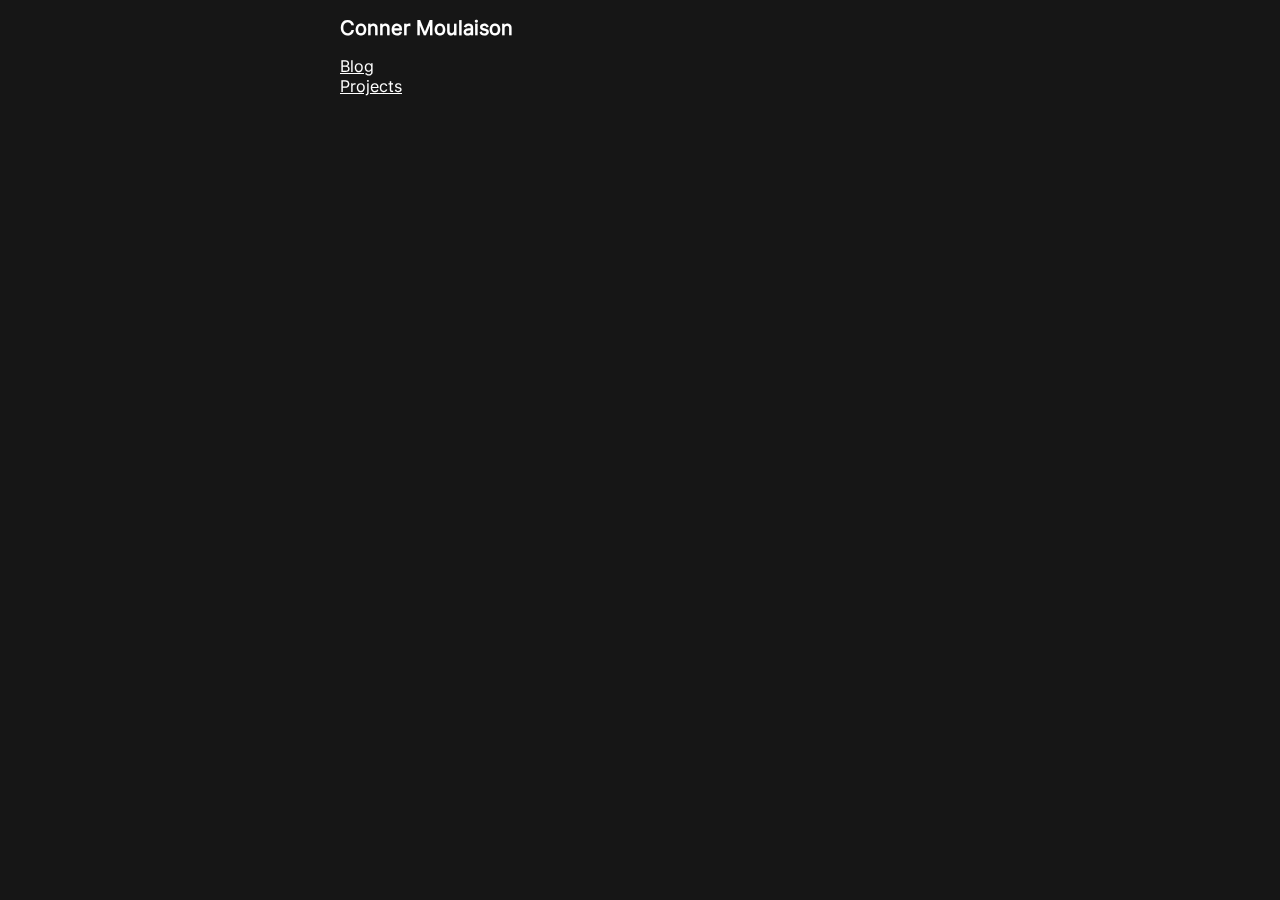
<file: index.html>
<!DOCTYPE html>
<html lang='en'>
	<head>
		<title>Conner Moulaison</title>
		<link rel='stylesheet' href='style.css'>
		<meta name="google" content="notranslate" />
	</head>
	<body>
		<header>
			<h1 lang='en'>Conner Moulaison</h1>
		</header>

		<article>
			<ul class='blog-list'>
				<li class='blog-link'>
					<a class='blog-link-title' href="./blog/index.html">Blog</a>
				</li>
				<li class='blog-link'>
					<a class='blog-link-title' href="./projects/index.html">Projects</a>
				</li>
			</ul>
		</article>
	</body>
</html>
</file>
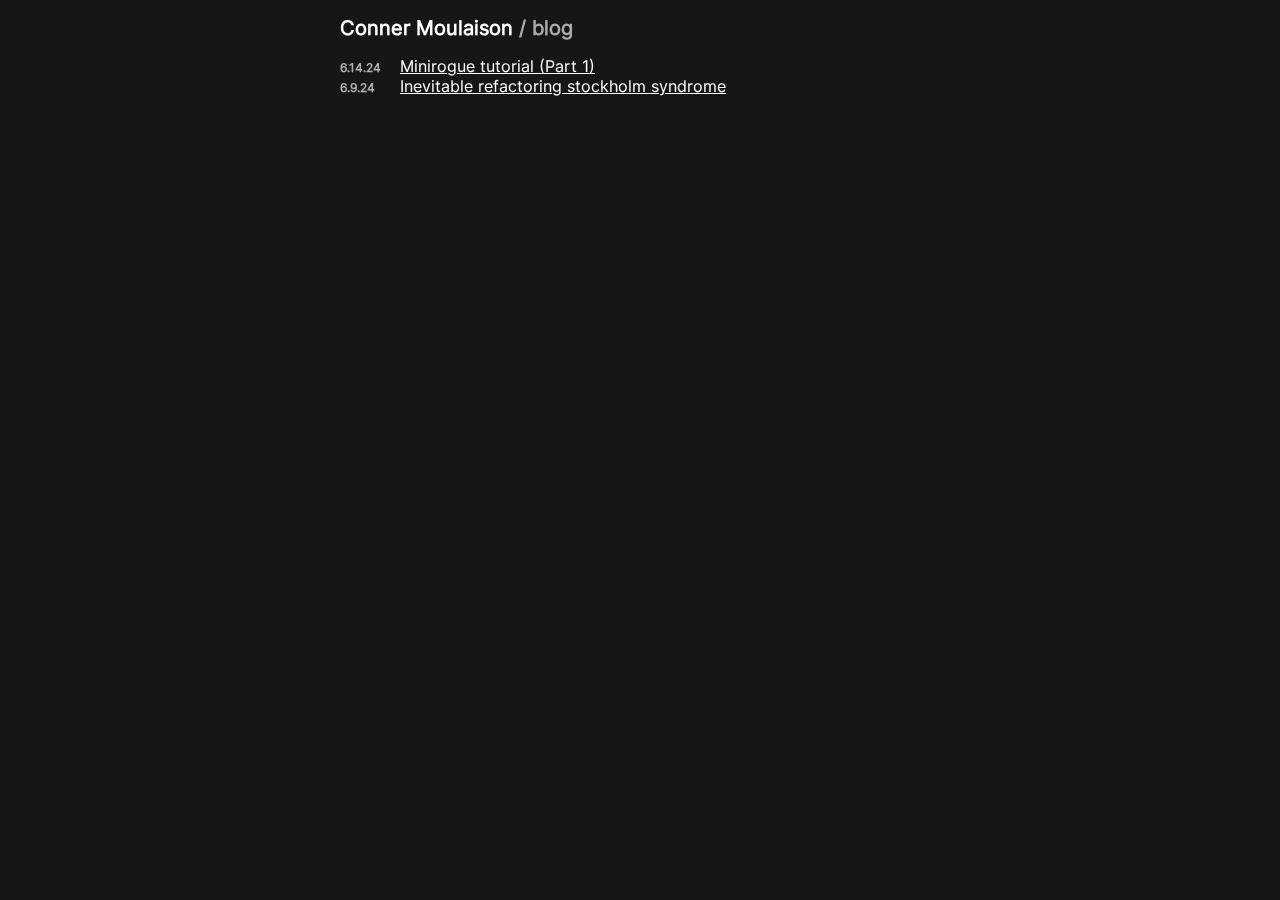
<file: blog/index.html>
<!DOCTYPE html>
<html>
	<head>
		<title>Conner Moulaison/Blog</title>
		<link rel='stylesheet' href='../style.css'>
	</head>
	<body>
		<header>
			<h1><a class='header-home' href='../index.html'>Conner Moulaison</a><span class='header-subject'> / blog</span></h1>
		</header>

		<article>
			<ul class='blog-list'>
				<li class='blog-link'>
					<div class='blog-link-date'>6.14.24</div>
					<a class='blog-link-title' href="./minirogue.html">Minirogue tutorial (Part 1)</a>
				</li>
				<li class='blog-link'>
					<div class='blog-link-date'>6.9.24</div>
					<a class='blog-link-title' href="./refactoring.html">Inevitable refactoring stockholm syndrome</a>
				</li>
			</ul>
		</article>
	</body>
</html>
</file>
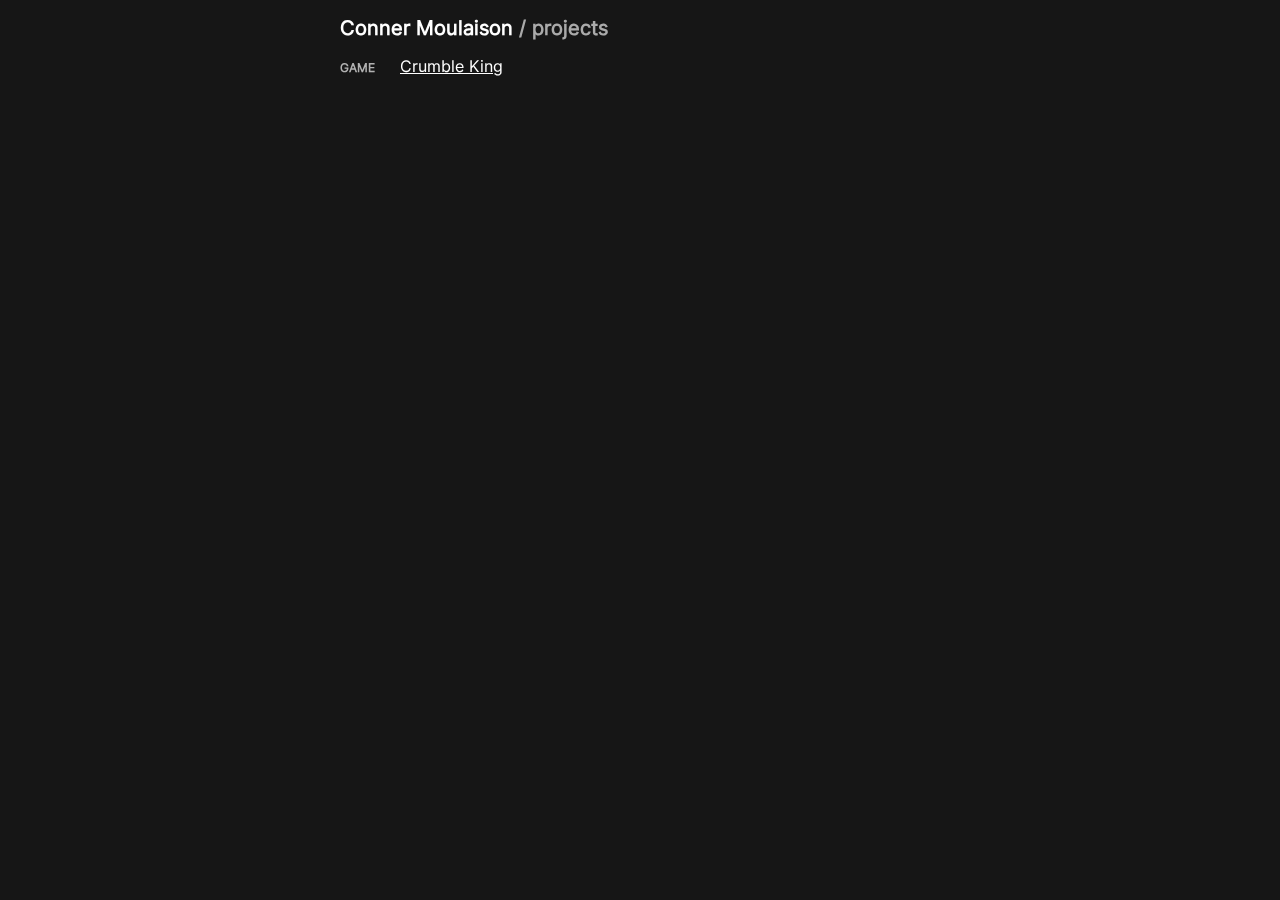
<file: projects/index.html>
<!DOCTYPE html>
<html>
	<head>
		<title>Conner Moulaison/Projects</title>
		<link rel='stylesheet' href='../style.css'>
	</head>
	<body>
		<header>
			<h1><a class='header-home' href='../index.html'>Conner Moulaison</a><span class='header-subject'> / projects</span></h1>
		</header>

		<article>
			<ul class='blog-list'>
				<li class='blog-link'>
					<div class='blog-link-date'>GAME</div>
					<a class='blog-link-title' href="./crumble.html">Crumble King</a>
				</li>
			</ul>
		</article>
	</body>
</html>
</file>
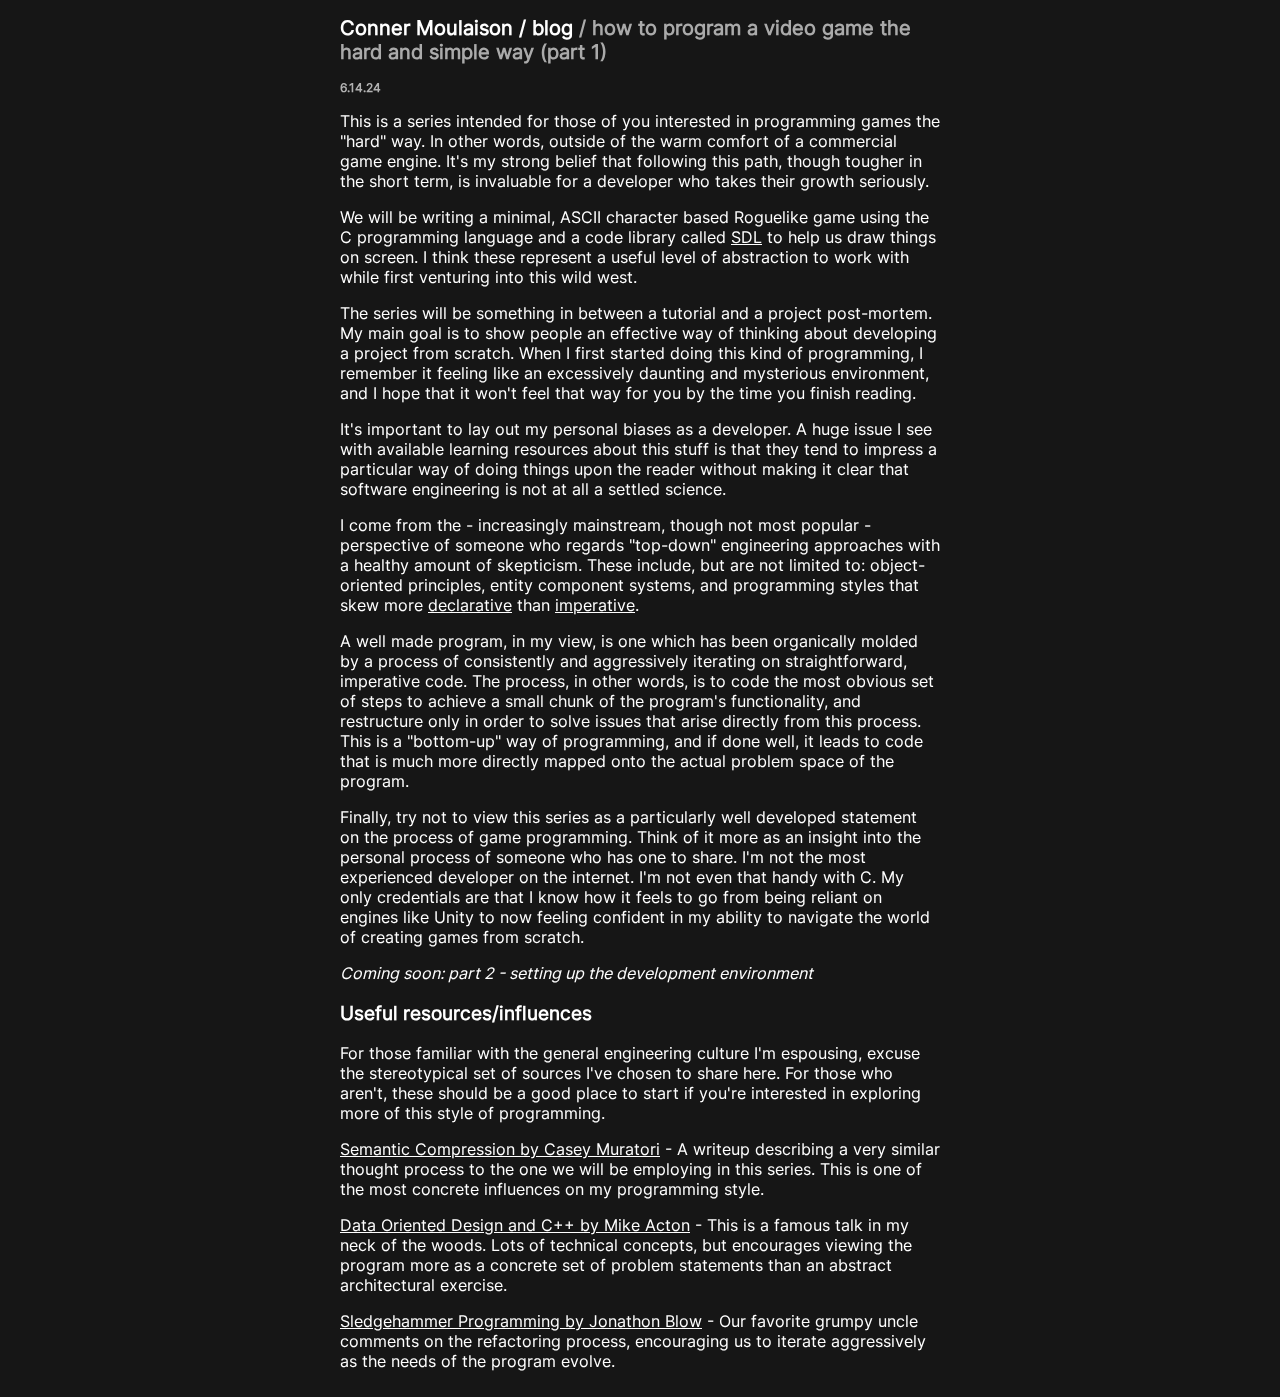
<file: blog/minirogue.html>
<!DOCTYPE html>
<html>
	<head>
		<title>Conner Moulaison/MiniRogue Part 1</title>
		<link rel='stylesheet' href='../style.css'>
	</head>
	<body>
		<header>
			<h1><a class='header-home' href='../index.html'>Conner Moulaison</a> / <a class='header-home' href='./index.html'>blog</a><span class='header-subject'> / how to program a video game the hard and simple way (part 1)</span></h1>
		</header>

		<article>
			<h2 class='header-date'>6.14.24</h2>
			<p>This is a series intended for those of you interested in programming games the "hard" way. In other words, outside of the warm comfort of a commercial game engine. It's my strong belief that following this path, though tougher in the short term, is invaluable for a developer who takes their growth seriously.</p>
			<p>We will be writing a minimal, ASCII character based Roguelike game using the C programming language and a code library called <a href='https://www.libsdl.org/'>SDL</a> to help us draw things on screen. I think these represent a useful level of abstraction to work with while first venturing into this wild west.</p>
			<p>The series will be something in between a tutorial and a project post-mortem. My main goal is to show people an effective way of thinking about developing a project from scratch. When I first started doing this kind of programming, I remember it feeling like an excessively daunting and mysterious environment, and I hope that it won't feel that way for you by the time you finish reading.</p>
			<p>It's important to lay out my personal biases as a developer. A huge issue I see with available learning resources about this stuff is that they tend to impress a particular way of doing things upon the reader without making it clear that software engineering is not at all a settled science.</p>
			<p>I come from the - increasingly mainstream, though not most popular - perspective of someone who regards "top-down" engineering approaches with a healthy amount of skepticism. These include, but are not limited to: object-oriented principles, entity component systems, and programming styles that skew more <a href='https://en.wikipedia.org/wiki/Declarative_programming'>declarative</a> than <a href='https://en.wikipedia.org/wiki/Imperative_programming'>imperative</a>.</p>
			<p>A well made program, in my view, is one which has been organically molded by a process of consistently and aggressively iterating on straightforward, imperative code. The process, in other words, is to code the most obvious set of steps to achieve a small chunk of the program's functionality, and restructure only in order to solve issues that arise directly from this process. This is a "bottom-up" way of programming, and if done well, it leads to code that is much more directly mapped onto the actual problem space of the program.</p>
			<p>Finally, try not to view this series as a particularly well developed statement on the process of game programming. Think of it more as an insight into the personal process of someone who has one to share. I'm not the most experienced developer on the internet. I'm not even that handy with C. My only credentials are that I know how it feels to go from being reliant on engines like Unity to now feeling confident in my ability to navigate the world of creating games from scratch.</p>
			<em>Coming soon: part 2 - setting up the development environment</em>
			<h3>Useful resources/influences</h2>
			<p>For those familiar with the general engineering culture I'm espousing, excuse the stereotypical set of sources I've chosen to share here. For those who aren't, these should be a good place to start if you're interested in exploring more of this style of programming.</p>
			<p><a href='https://caseymuratori.com/blog_0015'>Semantic Compression by Casey Muratori</a> - A writeup describing a very similar thought process to the one we will be employing in this series. This is one of the most concrete influences on my programming style.</p>
			<p><a href='https://www.youtube.com/watch?v=rX0ItVEVjHc'>Data Oriented Design and C++ by Mike Acton</a> - This is a famous talk in my neck of the woods. Lots of technical concepts, but encourages viewing the program more as a concrete set of problem statements than an abstract architectural exercise.</p>
			<p><a href='https://www.youtube.com/watch?v=ubWB_ResHwM'>Sledgehammer Programming by Jonathon Blow</a> - Our favorite grumpy uncle comments on the refactoring process, encouraging us to iterate aggressively as the needs of the program evolve.</p>
		</article>
	</body>
</html>
</file>
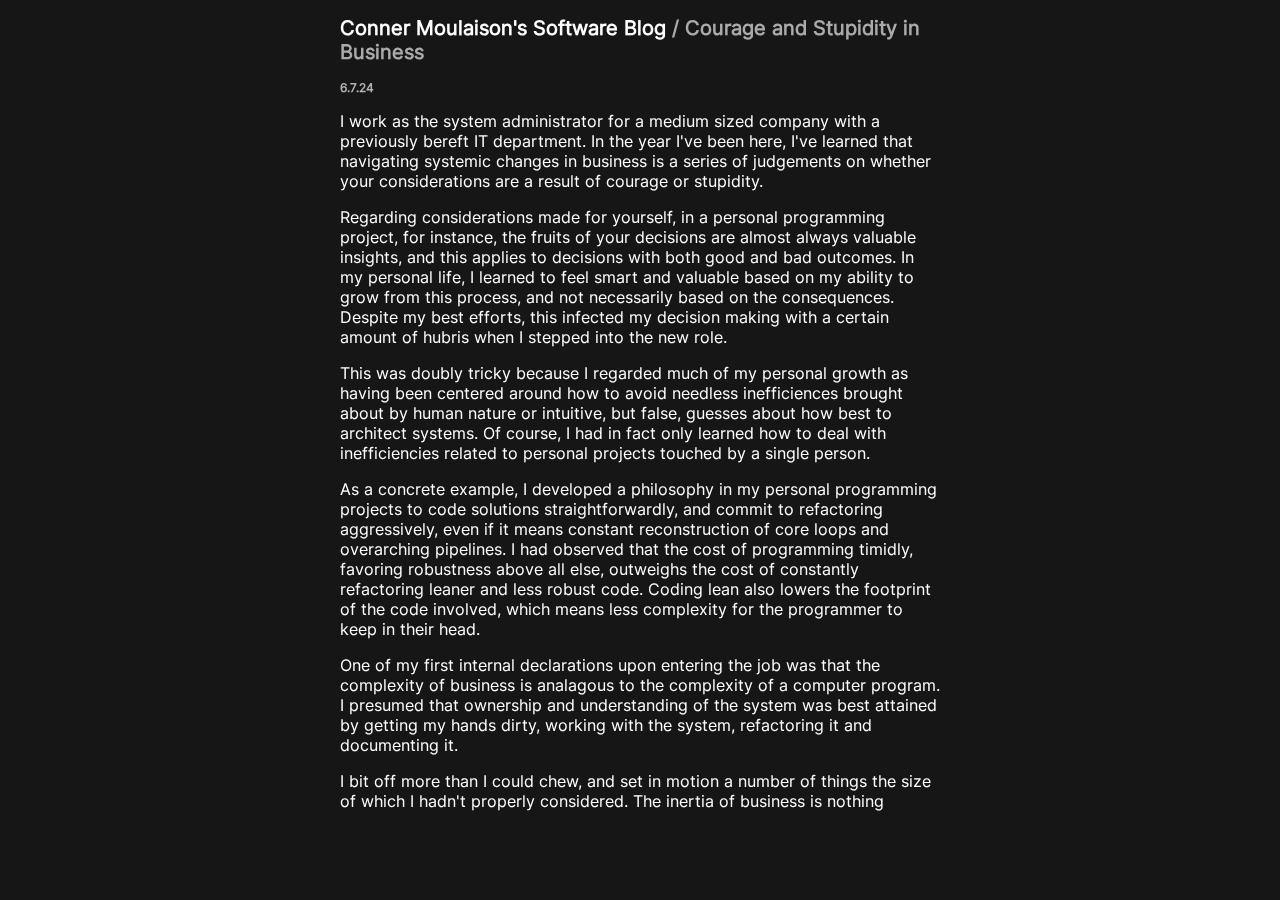
<file: blog/programming.html>
<!DOCTYPE html>
<html>
	<head>
		<title>Conner's Blog</title>
		<link rel='stylesheet' href='../style.css'>
	</head>
	<body>
		<header>
			<h1><a class='header-home' href='../index.html'>Conner Moulaison's Software Blog</a><span class='header-subject'> / Courage and Stupidity in Business</span></h1>
		</header>

		<article>
			<h2 class='header-date'>6.7.24</h2>
			<p>I work as the system administrator for a medium sized company with a previously bereft IT department. In the year I've been here, I've learned that navigating systemic changes in business is a series of judgements on whether your considerations are a result of courage or stupidity.</p>
			<p>Regarding considerations made for yourself, in a personal programming project, for instance, the fruits of your decisions are almost always valuable insights, and this applies to decisions with both good and bad outcomes. In my personal life, I learned to feel smart and valuable based on my ability to grow from this process, and not necessarily based on the consequences. Despite my best efforts, this infected my decision making with a certain amount of hubris when I stepped into the new role.</p>
			<p>This was doubly tricky because I regarded much of my personal growth as having been centered around how to avoid needless inefficiences brought about by human nature or intuitive, but false, guesses about how best to architect systems. Of course, I had in fact only learned how to deal with inefficiencies related to personal projects touched by a single person.</p>
			<p>As a concrete example, I developed a philosophy in my personal programming projects to code solutions straightforwardly, and commit to refactoring aggressively, even if it means constant reconstruction of core loops and overarching pipelines. I had observed that the cost of programming timidly, favoring robustness above all else, outweighs the cost of constantly refactoring leaner and less robust code. Coding lean also lowers the footprint of the code involved, which means less complexity for the programmer to keep in their head.</p>
			<p>One of my first internal declarations upon entering the job was that the complexity of business is analagous to the complexity of a computer program. I presumed that ownership and understanding of the system was best attained by getting my hands dirty, working with the system, refactoring it and documenting it.</p>
			<p>I bit off more than I could chew, and set in motion a number of things the size of which I hadn't properly considered. The inertia of business is nothing </p>
		</article>
	</body>
</html>
</file>
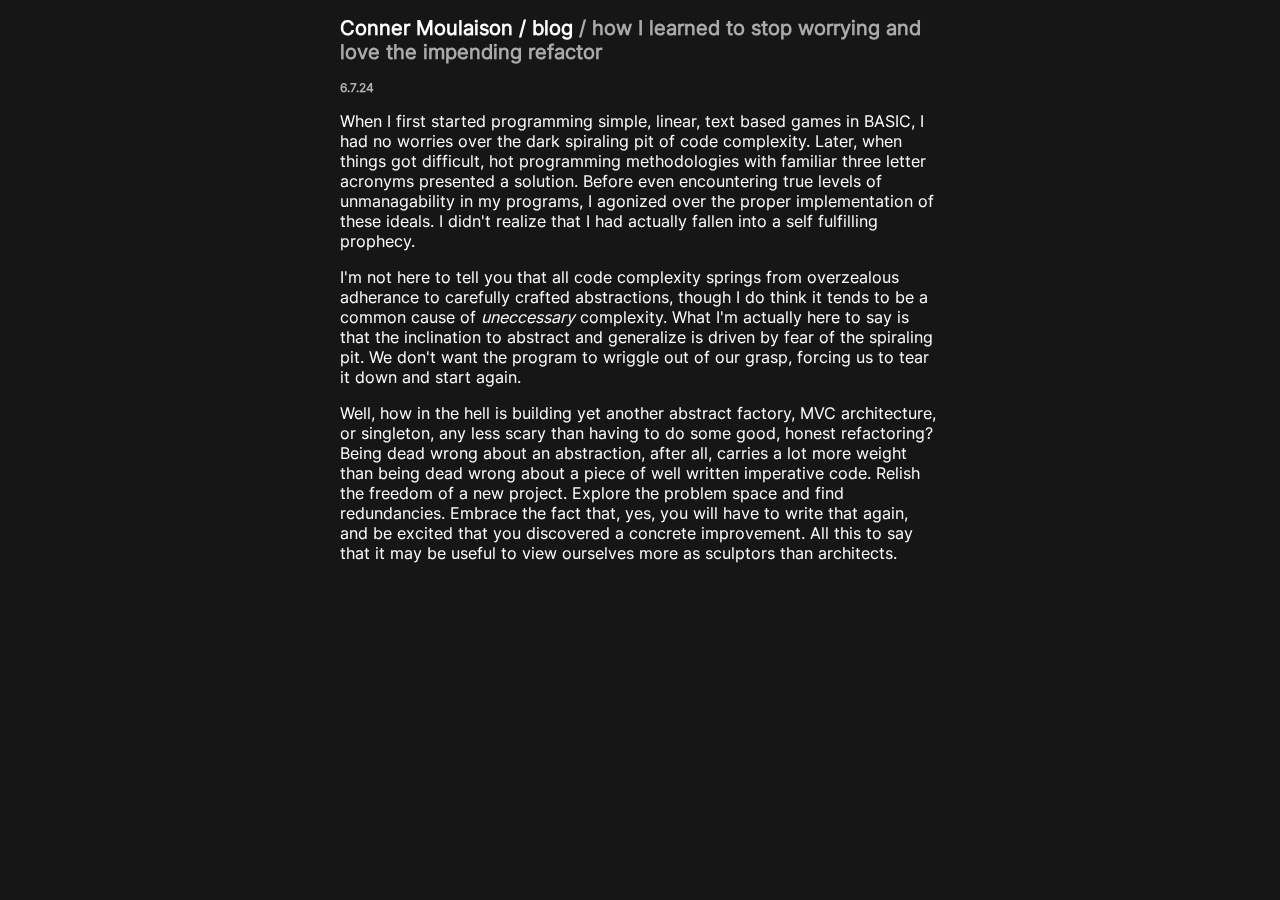
<file: blog/refactoring.html>
<!DOCTYPE html>
<html>
	<head>
		<title>Conner Moulaison/Inevitable Refactoring Stockholm Syndrome</title>
		<link rel='stylesheet' href='../style.css'>
	</head>
	<body>
		<header>
			<h1><a class='header-home' href='../index.html'>Conner Moulaison</a> / <a class='header-home' href='./index.html'>blog</a><span class='header-subject'> / how I learned to stop worrying and love the impending refactor</span></h1>
		</header>

		<article>
			<h2 class='header-date'>6.7.24</h2>
			<p>When I first started programming simple, linear, text based games in BASIC, I had no worries over the dark spiraling pit of code complexity. Later, when things got difficult, hot programming methodologies with familiar three letter acronyms presented a solution. Before even encountering true levels of unmanagability in my programs, I agonized over the proper implementation of these ideals. I didn't realize that I had actually fallen into a self fulfilling prophecy.</p>
			<p>I'm not here to tell you that all code complexity springs from overzealous adherance to carefully crafted abstractions, though I do think it tends to be a common cause of <em>uneccessary</em> complexity. What I'm actually here to say is that the inclination to abstract and generalize is driven by fear of the spiraling pit. We don't want the program to wriggle out of our grasp, forcing us to tear it down and start again.</p>
			<p>Well, how in the hell is building yet another abstract factory, MVC architecture, or singleton, any less scary than having to do some good, honest refactoring? Being dead wrong about an abstraction, after all, carries a lot more weight than being dead wrong about a piece of well written imperative code. Relish the freedom of a new project. Explore the problem space and find redundancies. Embrace the fact that, yes, you will have to write that again, and be excited that you discovered a concrete improvement. All this to say that it may be useful to view ourselves more as sculptors than architects.</p>
		</article>
	</body>
</html>
</file>
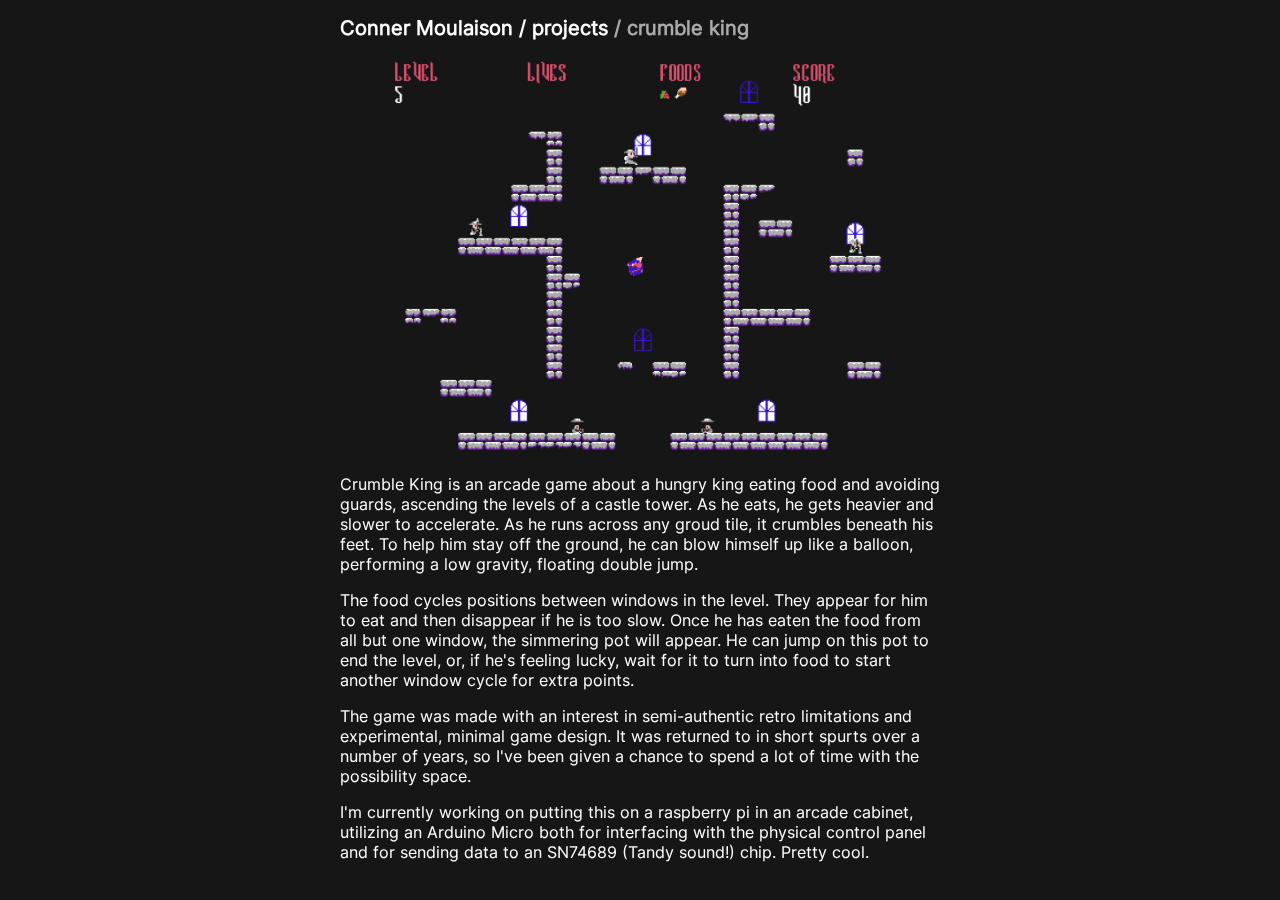
<file: projects/crumble.html>
<!DOCTYPE html>
<html>
	<head>
		<title>Conner Moulaison/Crumble King</title>
		<link rel='stylesheet' href='../style.css'>
	</head>
	<body>
		<header>
			<h1><a class='header-home' href='../index.html'>Conner Moulaison</a> / <a class='header-home' href='./index.html'>projects</a><span class='header-subject'> / crumble king</span></h1>
		</header>

		<article>
			<img src='./images/crumble.png' height='400px'>
			<p>Crumble King is an arcade game about a hungry king eating food and avoiding guards, ascending the levels of a castle tower. As he eats, he gets heavier and slower to accelerate. As he runs across any groud tile, it crumbles beneath his feet. To help him stay off the ground, he can blow himself up like a balloon, performing a low gravity, floating double jump.</p>
			<p>The food cycles positions between windows in the level. They appear for him to eat and then disappear if he is too slow. Once he has eaten the food from all but one window, the simmering pot will appear. He can jump on this pot to end the level, or, if he's feeling lucky, wait for it to turn into food to start another window cycle for extra points.</p>
			<p>The game was made with an interest in semi-authentic retro limitations and experimental, minimal game design. It was returned to in short spurts over a number of years, so I've been given a chance to spend a lot of time with the possibility space.</p>
			<p>I'm currently working on putting this on a raspberry pi in an arcade cabinet, utilizing an Arduino Micro both for interfacing with the physical control panel and for sending data to an SN74689 (Tandy sound!) chip. Pretty cool.</p>
		</article>
	</body>
</html>
</file>
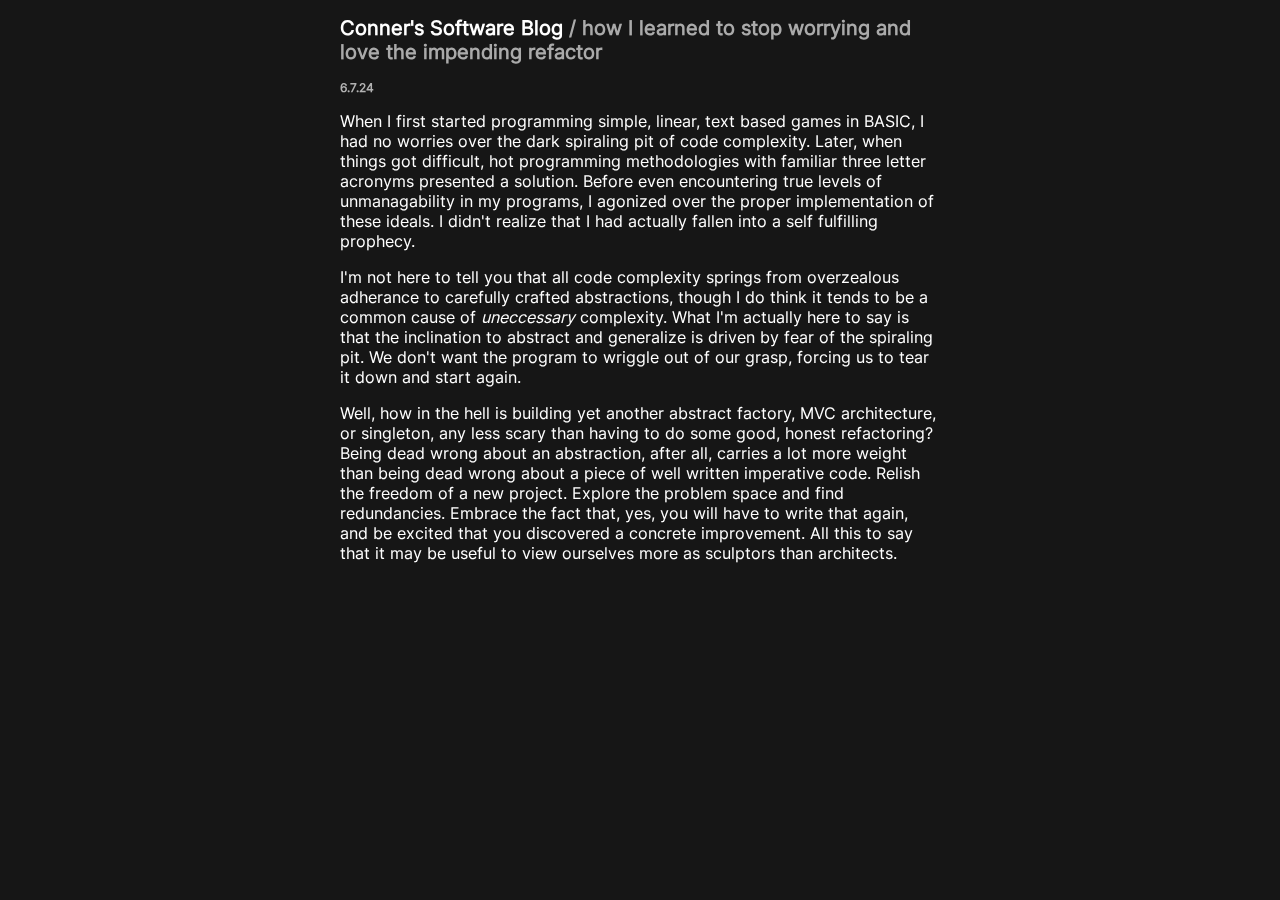
<file: writing/refactoring.html>
<!DOCTYPE html>
<html>
	<head>
		<title>Conner Moulaison/Inevitable Refactoring Stockholm Syndrome</title>
		<link rel='stylesheet' href='../style.css'>
	</head>
	<body>
		<header>
			<h1><a class='header-home' href='../index.html'>Conner's Software Blog</a><span class='header-subject'> / how I learned to stop worrying and love the impending refactor</span></h1>
		</header>

		<article>
			<h2 class='header-date'>6.7.24</h2>
			<p>When I first started programming simple, linear, text based games in BASIC, I had no worries over the dark spiraling pit of code complexity. Later, when things got difficult, hot programming methodologies with familiar three letter acronyms presented a solution. Before even encountering true levels of unmanagability in my programs, I agonized over the proper implementation of these ideals. I didn't realize that I had actually fallen into a self fulfilling prophecy.</p>
			<p>I'm not here to tell you that all code complexity springs from overzealous adherance to carefully crafted abstractions, though I do think it tends to be a common cause of <em>uneccessary</em> complexity. What I'm actually here to say is that the inclination to abstract and generalize is driven by fear of the spiraling pit. We don't want the program to wriggle out of our grasp, forcing us to tear it down and start again.</p>
			<p>Well, how in the hell is building yet another abstract factory, MVC architecture, or singleton, any less scary than having to do some good, honest refactoring? Being dead wrong about an abstraction, after all, carries a lot more weight than being dead wrong about a piece of well written imperative code. Relish the freedom of a new project. Explore the problem space and find redundancies. Embrace the fact that, yes, you will have to write that again, and be excited that you discovered a concrete improvement. All this to say that it may be useful to view ourselves more as sculptors than architects.</p>
		</article>
	</body>
</html>
</file>
<file: style.css>
@font-face {
  font-family: Inter;
  src: url(./fonts/Inter-Regular.ttf);
}

@keyframes slideInFromLeft {
	0% {
		opacity: 0%;
		transform: translateX(-20px);
	}
	100% {
		opacity: 100%;
		transform: translateX(0);
	}
}

html {
	font-family: "Inter";
	color: #ffffff;
	background: #161616;
}

body {
	width: 60ch;
	margin: auto;
	padding-bottom: 10px;
}

header {
	margin: 16px 0;
}

h1 {
	font-size: 20px;
	margin: 0;
}

p {
	margin-top: 0;
}

img {
	display: block;
	margin-left: auto;
	margin-right: auto;

	margin-bottom: 18px;

}

.header-home {
	color: #ffffff;
	text-decoration-color: rgba(255,255,255,0);

	transition: text-decoration-color 0.15s;
}

.header-home:hover {
	text-decoration-color: rgba(255,255,255,255);
}

.header-subject {
	color: #aaaaaa;
	animation: 0.5s ease-out 0s 1 slideInFromLeft;
}

.header-date {
	color: #aaaaaa;
	font-size: 12px;
	font-weight: bold;
	margin: 0;
	margin-bottom: 16px;
}

article {
	animation: 0.25s ease-out 0s 1 slideInFromLeft;
	mix-blend-mode: screen;
}

.blog-list {
	list-style-type: none;
	padding-left: 0;
	margin: 0;
}

.blog-link {
	display: grid;
	grid-template-columns: 6ch 1fr;
	align-items: baseline;
}

.blog-link-date {
	color: #aaaaaa;
	font-weight: bold;
	font-size: 12px;
}

a {
	color: white;
}
</file>
